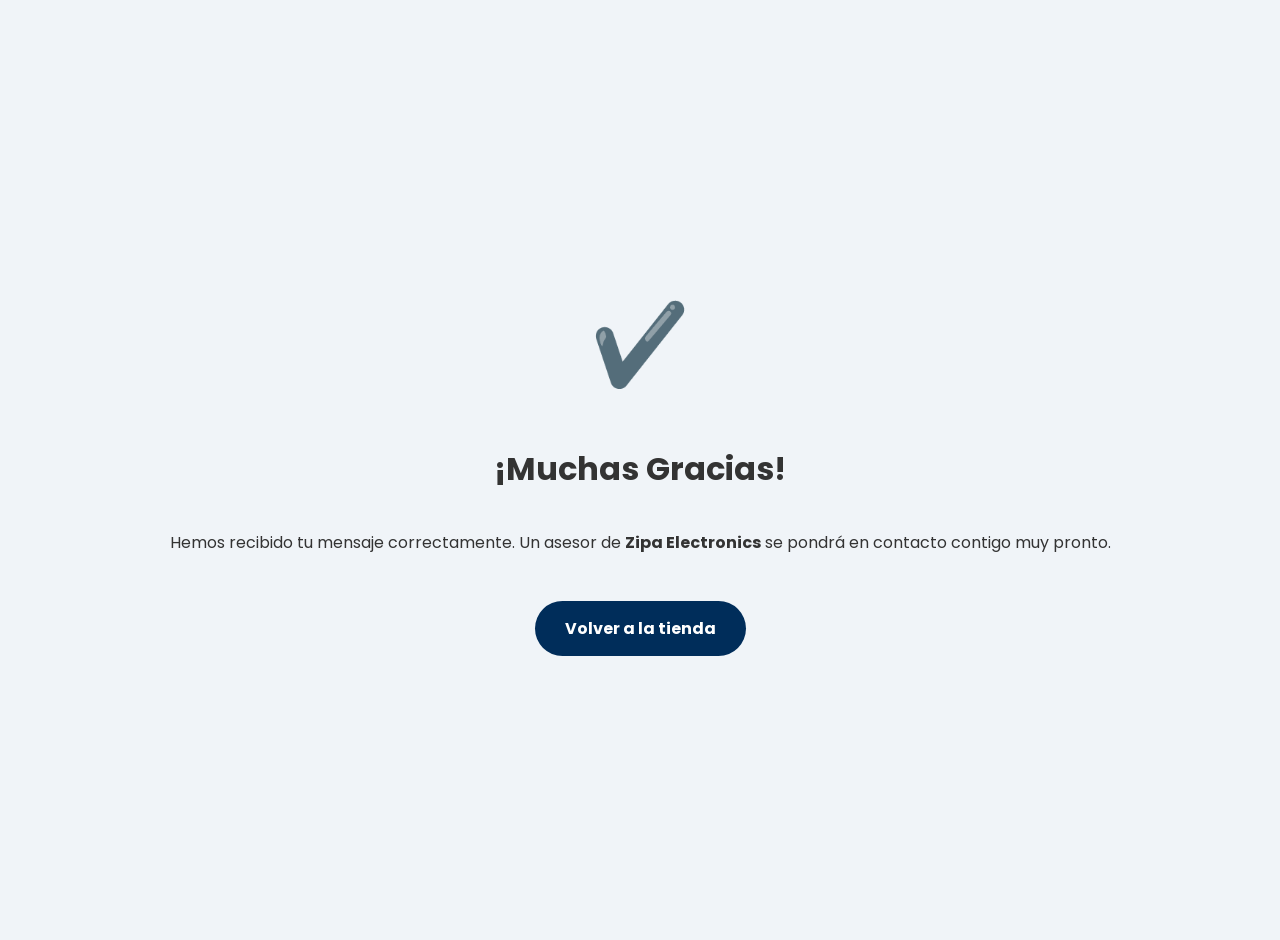
<file: gracias.html>
<!DOCTYPE html>
<html lang="es">
<head>
    <meta charset="UTF-8">
    <meta name="viewport" content="width=device-width, initial-scale=1.0">
    <title>¡Mensaje Recibido! | Zipa Electronics</title>
    <link rel="stylesheet" href="style.css">
    <link href="https://fonts.googleapis.com/css2?family=Poppins:wght@400;600;700&display=swap" rel="stylesheet">
    <style>
        .gracias-container {
            height: 100vh;
            display: flex;
            flex-direction: column;
            justify-content: center;
            align-items: center;
            text-align: center;
            padding: 20px;
        }
        .icono-check {
            font-size: 80px;
            color: #28a745;
            margin-bottom: 20px;
            animation: pop 0.5s cubic-bezier(0.26, 0.53, 0.74, 1.48);
        }
        @keyframes pop {
            0% { transform: scale(0); }
            100% { transform: scale(1); }
        }
        .boton-regresar {
            margin-top: 30px;
            text-decoration: none;
            background: #002d5a;
            color: white;
            padding: 15px 30px;
            border-radius: 50px;
            font-weight: bold;
            transition: 0.3s;
        }
        .boton-regresar:hover { background: #00d4ff; color: #002d5a; }
    </style>
</head>
<body>
    <div class="gracias-container">
        <div class="icono-check">✔️</div>
        <h1>¡Muchas Gracias!</h1>
        <p>Hemos recibido tu mensaje correctamente. Un asesor de <strong>Zipa Electronics</strong> se pondrá en contacto contigo muy pronto.</p>
        <a href="index.html" class="boton-regresar">Volver a la tienda</a>
    </div>
</body>
</html>
</file>
<file: style.css>
/* --- 1. CONFIGURACIÓN GENERAL --- */
@import url('https://fonts.googleapis.com/css2?family=Poppins:wght@300;400;600;700&display=swap');

html { scroll-behavior: smooth; }

body {
    background-color: #f0f4f8;
    font-family: 'Poppins', sans-serif;
    margin: 0; padding: 0;
    color: #333;
    overflow-x: hidden;
}

/* --- 2. LOADER --- */
#loader {
    position: fixed;
    top: 0; left: 0;
    width: 100%; height: 100%;
    background-color: #002d5a;
    display: flex; flex-direction: column;
    justify-content: center; align-items: center;
    z-index: 9999; color: white;
    transition: opacity 0.5s ease;
}

.spinner {
    width: 50px; height: 50px;
    border: 5px solid rgba(255,255,255,0.1);
    border-top: 5px solid #00d4ff;
    border-radius: 50%;
    animation: spin 1s linear infinite;
    margin-bottom: 15px;
}
@keyframes spin { 100% { transform: rotate(360deg); } }

/* --- 3. NAVEGACIÓN --- */
header {
    background-color: white; 
    padding: 15px 0;
    box-shadow: 0 2px 10px rgba(0,0,0,0.1);
    position: sticky; top: 0; z-index: 1000;
}
.logo { max-height: 60px; display: block; margin: 0 auto 10px auto; }
.menu {
    list-style: none; padding: 0; display: flex; 
    justify-content: center; gap: 15px; margin: 0;
}
.menu a { text-decoration: none; color: #002d5a; font-weight: bold; font-size: 14px; }

/* --- 4. HERO --- */
.hero {
    padding: 60px 20px;
    background: linear-gradient(rgba(0,45,90,0.8), rgba(0,45,90,0.8)), url('https://images.unsplash.com/photo-1581092160607-ee22621dd758?auto=format&fit=crop&w=1200') center/cover;
    color: white; text-align: center;
}
.hero h1 { font-size: 28px; margin-bottom: 15px; }
.boton-contacto {
    display: inline-block; padding: 12px 30px;
    background-color: #28a745; color: white;
    text-decoration: none; border-radius: 50px; font-weight: bold;
}

/* --- 5. GRID DE SERVICIOS Y PRODUCTOS --- */
.servicios-grid, .contenedor-productos {
    display: grid;
    grid-template-columns: repeat(auto-fit, minmax(280px, 1fr));
    gap: 20px;
    max-width: 1200px;
    margin: 0 auto;
    padding: 20px;
}

.servicio-card, .tarjeta-producto {
    background: white;
    padding: 25px;
    border-radius: 15px;
    box-shadow: 0 4px 10px rgba(0,0,0,0.05);
    text-align: center;
}

.img-producto {
    width: 100%;
    height: 180px;
    object-fit: cover;
    border-radius: 10px;
    margin-bottom: 15px;
}

/* --- 6. OFERTAS --- */
.ofertas-mes { background: #002d5a; color: white; padding: 40px 20px; text-align: center; }
.contador { display: flex; justify-content: center; gap: 10px; margin: 20px 0; }
.contador div { background: rgba(255,255,255,0.1); padding: 10px; border-radius: 8px; min-width: 60px; }
.contador span { font-size: 20px; font-weight: bold; display: block; }

/* --- 7. CONTACTO Y MAPA --- */
.contacto-flex { display: flex; flex-direction: column; gap: 30px; padding: 20px; }
.formulario { display: flex; flex-direction: column; gap: 15px; }
.formulario input, .formulario textarea { padding: 12px; border: 1px solid #ddd; border-radius: 8px; }
.mapa { height: 300px; border-radius: 15px; overflow: hidden; }

/* --- 8. RESPONSIVE (CELULARES) --- */
@media (max-width: 768px) {
    .menu { gap: 10px; flex-wrap: wrap; }
    .hero h1 { font-size: 24px; }
    .servicios-grid, .contenedor-productos { grid-template-columns: 1fr; }
    .contador div { min-width: 50px; padding: 5px; }
}

.whatsapp-float {
    position: fixed; bottom: 20px; right: 20px;
    background-color: #25d366; color: white;
    width: 55px; height: 55px; border-radius: 50%;
    display: flex; justify-content: center; align-items: center;
    font-size: 25px; z-index: 2000; text-decoration: none;
}
/* --- MEJORA DEL MENÚ --- */
.menu a {
    color: #002d5a;
    position: relative;
    padding: 5px 0;
}

.menu a::after {
    content: '';
    position: absolute;
    width: 0;
    height: 2px;
    bottom: 0;
    left: 0;
    background-color: #00d4ff;
    transition: 0.3s;
}

.menu a:hover::after {
    width: 100%;
}

/* --- ESTILO PARA EL MENSAJE DE ÉXITO DEL FORMULARIO --- */
#form-status {
    padding: 10px;
    margin-top: 10px;
    border-radius: 8px;
    display: none; /* Se activa con el script.js */
    font-size: 14px;
    text-align: center;
}

#form-status.success {
    display: block;
    background-color: #d4edda;
    color: #155724;
    border: 1px solid #c3e6cb;
}

#form-status.error {
    display: block;
    background-color: #f8d7da;
    color: #721c24;
    border: 1px solid #f5c6cb;
}
</file>
